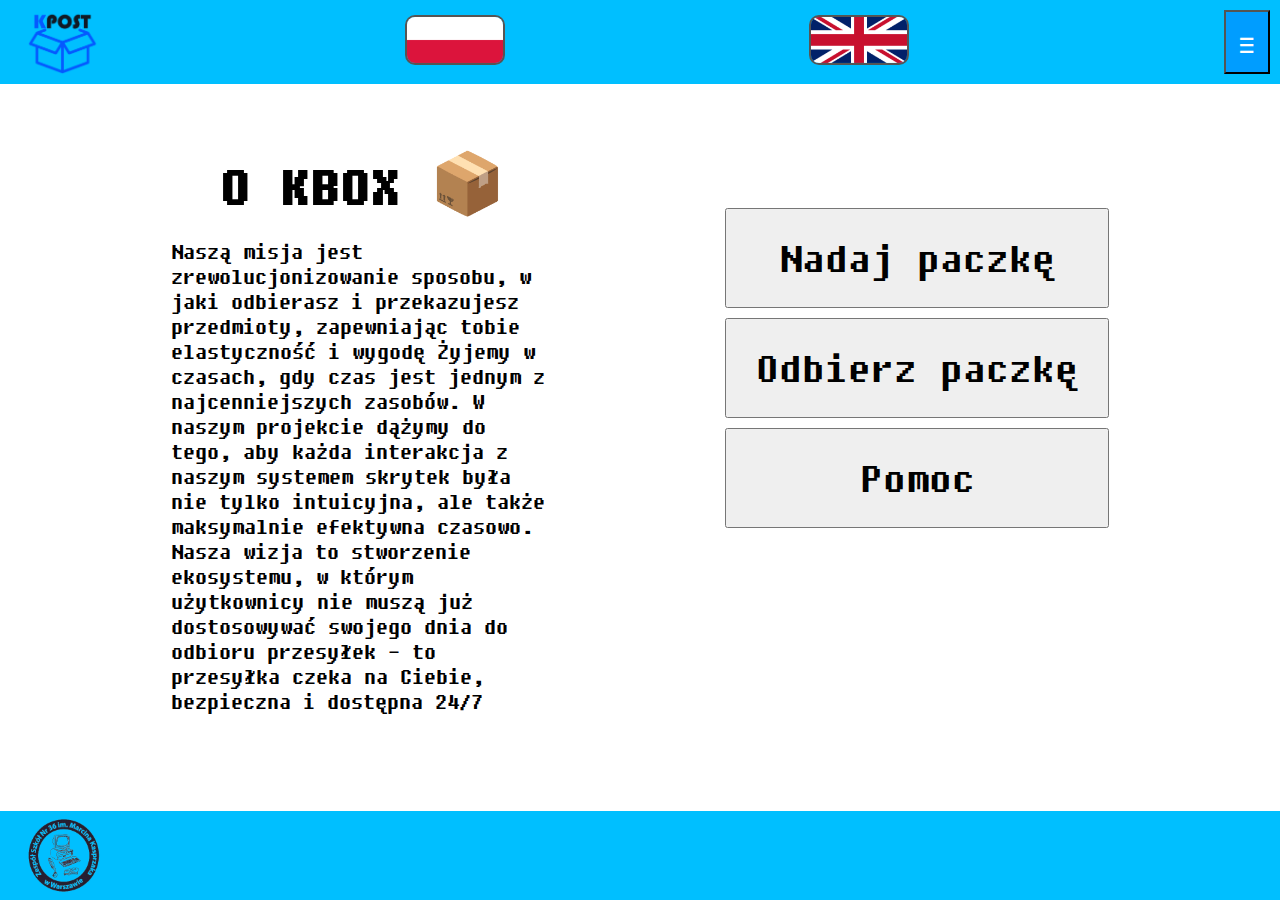
<file: index.html>
<!DOCTYPE html>
<html>

<head>
    <meta charset="utf-8">
    <meta name="viewport" content="width=device-width, initial-scale=1" />
    <title>KBOX - 📦</title>
    <link rel="stylesheet" href="style.css">
    <link rel="icon" type="icon" href="images/kpost_main.png">
</head>

<body>
    <header>
        <a href="index.html">
            <img class="logo" src="images/kpost_main.png" alt="kbox logo">
        </a>
        <a href="index.html">
            <img class="polish-flag" src="images/polish_button.png" alt="Polish flag">
        </a>

        <a href="index-eng.html">
            <img class="english-flag" src="images/english_button.png" alt="UK flag">
        </a>

        <div id="hamburger-menu">
            <button class="hamburger-button"> ☰ </button>
            <div class="nav-links">
                <a href="index.html">Home</a>
                <a href="nadaj.html">Nadaj paczkę</a>
                <a href="odbierz.html">Odbierz paczkę</a>
            </div>
        </div>
    </header>
    <div class="choose">
        <div class="about-us">
            <h2>O KBOX 📦</h2>
            <p style="margin-top: 20px">
                Naszą misja jest zrewolucjonizowanie sposobu, w jaki odbierasz i przekazujesz przedmioty, 
                zapewniając tobie elastyczność i wygodę
                Żyjemy w czasach, gdy czas jest jednym z najcenniejszych zasobów. W naszym projekcie dążymy do tego, aby
                każda interakcja z naszym systemem skrytek była nie tylko intuicyjna, ale
                także maksymalnie efektywna czasowo. Nasza wizja to stworzenie ekosystemu, w którym użytkownicy nie
                muszą już dostosowywać swojego dnia do odbioru przesyłek - to przesyłka czeka na Ciebie,
                bezpieczna i dostępna 24/7
            </p>
        </div>
        <div class="choose-button">
            <a href="nadaj.html"><button>Nadaj paczkę</button></a>
            <a href="odbierz.html"><button>Odbierz paczkę</button></a>
            <a href="pomoc.html"><button>Pomoc</button></a>
        </div>
    </div>
    <footer>
        <img class="kasprzak-logo" src="images/kasprzak-logo.jpg" alt="kasprzak-logo">
        <div class="clock">
            <h3 id="clockPL"></h3>
            <script src="script.js"></script>
        </div>
    </footer>
</body>

</html>
</file>
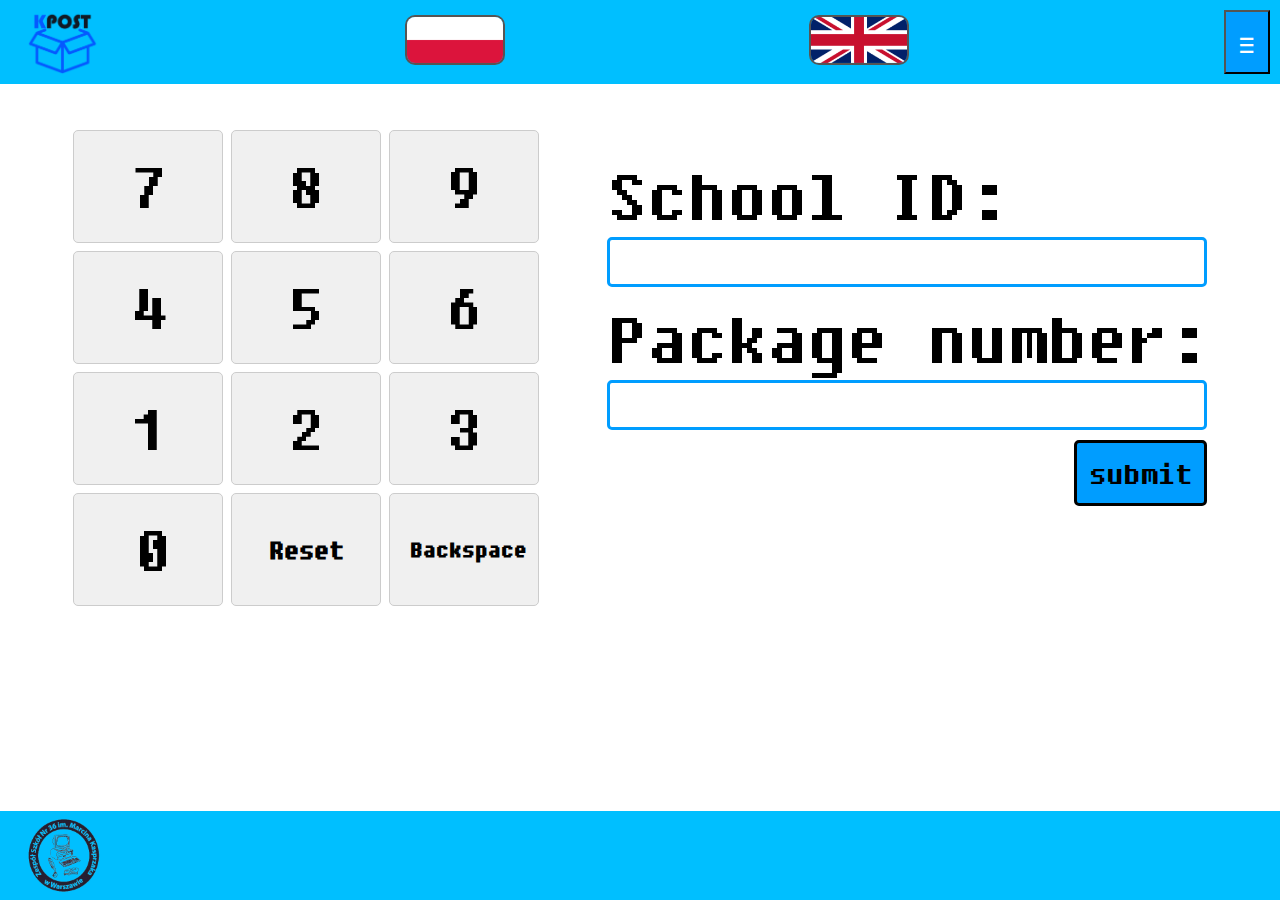
<file: collect.html>
<!DOCTYPE html>
<html>

<head>
    <meta charset="utf-8">
    <meta name="viewport" content="width=device-width, initial-scale=1" />
    <title>Collect the parcel - 📦</title>
    <link rel="stylesheet" href="style.css">
    <link rel="icon" type="icon" href="images/kpost_main.png">
    <script src="https://www.google.com/recaptcha/api.js" async defer></script>
</head>

<body>
    <header>
        <a href="index-eng.html">
            <img class="logo" src="images/kpost_main.png" alt="kbox logo">
        </a>
        <a href="odbierz.html">
            <img class="polish-flag" src="images/polish_button.png" alt="Polish flag">
        </a>

        <a href="collect.html">
            <img class="english-flag" src="images/english_button.png" alt="UK flag">
        </a>

        <div id="hamburger-menu">
            <button class="hamburger-button"> ☰ </button>
            <div class="nav-links">
                <a href="index-eng.html">Home</a>
                <a href="send.html">Send the parcel</a>
                <a href="collect.html">Collect the parcel</a>
                <script src="script.js"></script>
            </div>
        </div>
    </header>
    <div class="form-container">
        <div class="keyboard">
            <button type="button" onclick="addToInput('7')">7</button>
            <button type="button" onclick="addToInput('8')">8</button>
            <button type="button" onclick="addToInput('9')">9</button>
            <button type="button" onclick="addToInput('4')">4</button>
            <button type="button" onclick="addToInput('5')">5</button>
            <button type="button" onclick="addToInput('6')">6</button>
            <button type="button" onclick="addToInput('1')">1</button>
            <button type="button" onclick="addToInput('2')">2</button>
            <button type="button" onclick="addToInput('3')">3</button>
            <button type="button" onclick="addToInput('0')">0</button>
            <button type="button" onclick="resetForm()">Reset</button>
            <button type="button" onclick="backspaceForm()">Backspace</button>
            <script src="script.js"></script>
        </div>
        <form>
            <div>
                <label for="school_id">School ID:<br></label>
                <input type="tel" id="school_id" name="school_id" required minlength="5" maxlength="5" size="5">
            </div>

            <br>

            <div>
                <label for="tracking_number">Package number:<br></label>
                <input type="tel" id="tracking_number" name="tracking_number" required minlength="9" maxlength="9"
                    size="9">
            </div>



            <div class="submit-container">
                <div class="g-recaptcha" data-sitekey="6LdOFJwpAAAAAK6Lnacp1MI52mmZOoh86fQGjhQE"></div>
                <input type="submit" value="submit" />
            </div>
        </form>
    </div>
    <footer>
        <img class="kasprzak-logo" src="images/kasprzak-logo.jpg" alt="kasprzak-logo">
        <div class="clock">
            <h3 id="clockENG"></h3>
            <script src="script.js"></script>
        </div>
    </footer>
</body>

</html>
</file>
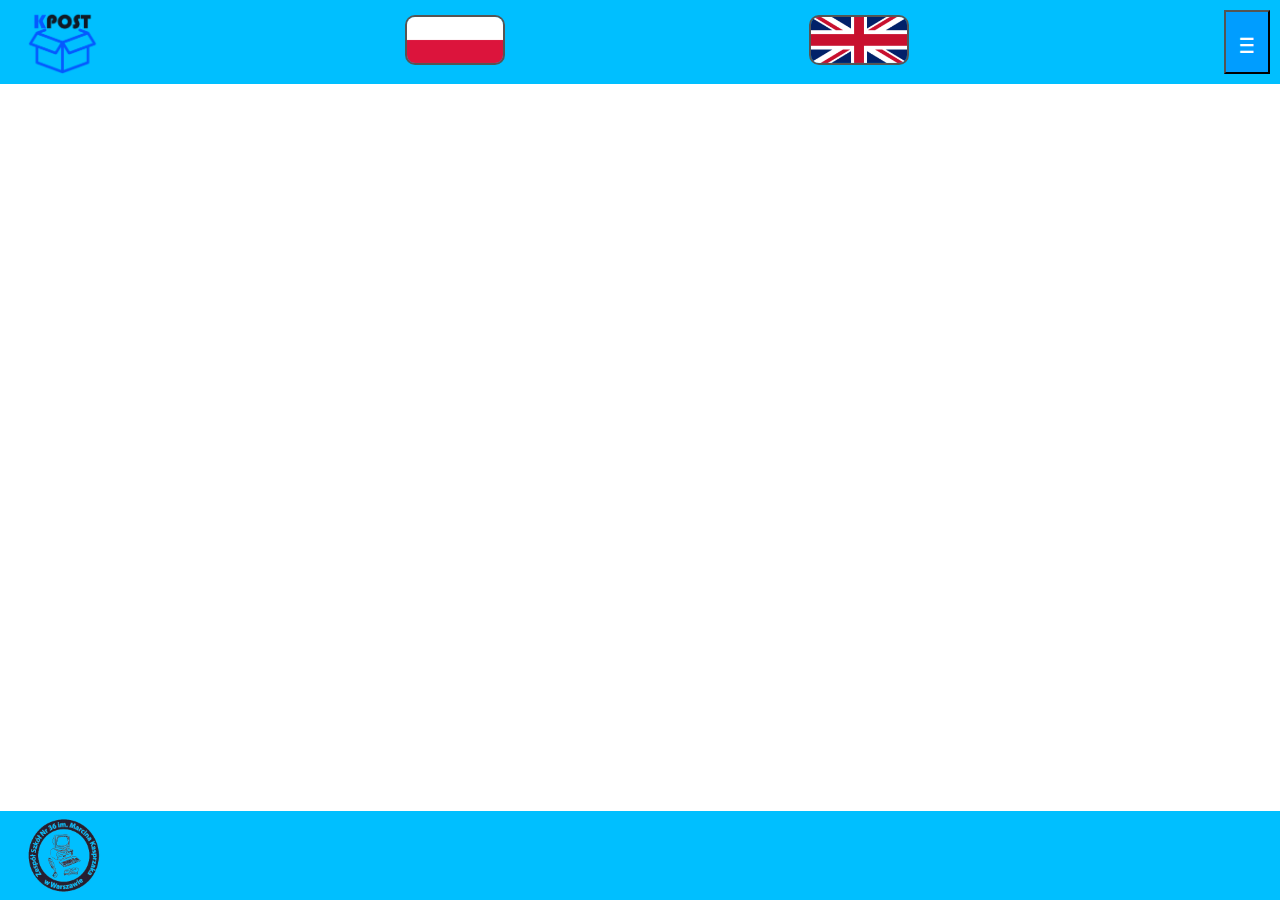
<file: help.html>
<!DOCTYPE html>
<html>

<head>
    <meta charset="utf-8">
    <meta name="viewport" content="width=device-width, initial-scale=1" />
    <title>Help - ⛑</title>
    <link rel="stylesheet" href="style.css">
    <link rel="icon" type="icon" href="images/kpost_main.png">
    <script src="script.js"></script>
</head>

<body>
    <header>
        <a href="index-eng.html">
            <img class="logo" src="images/kpost_main.png" alt="kbox logo">
        </a>
        <a href="pomoc.html">
            <img class="polish-flag" src="images/polish_button.png" alt="Polish flag">
        </a>

        <a href="help.html">
            <img class="english-flag" src="images/english_button.png" alt="UK flag">
        </a>

        <div id="hamburger-menu">
            <button class="hamburger-button"> ☰ </button>
            <div class="nav-links">
                <a href="index-eng.html">Home</a>
                <a href="send.html">Send the parcel</a>
                <a href="collect.html">Collect the parcel</a>
                <script src="script.js"></script>
            </div>
        </div>
    </header>
            
    <footer>
        <img class="kasprzak-logo" src="images/kasprzak-logo.jpg" alt="kasprzak-logo">
        <div class="clock">
            <h3 id="clockENG"></h3>
            <script src="script.js"></script>
        </div>
    </footer>
</body>

</html>
</file>
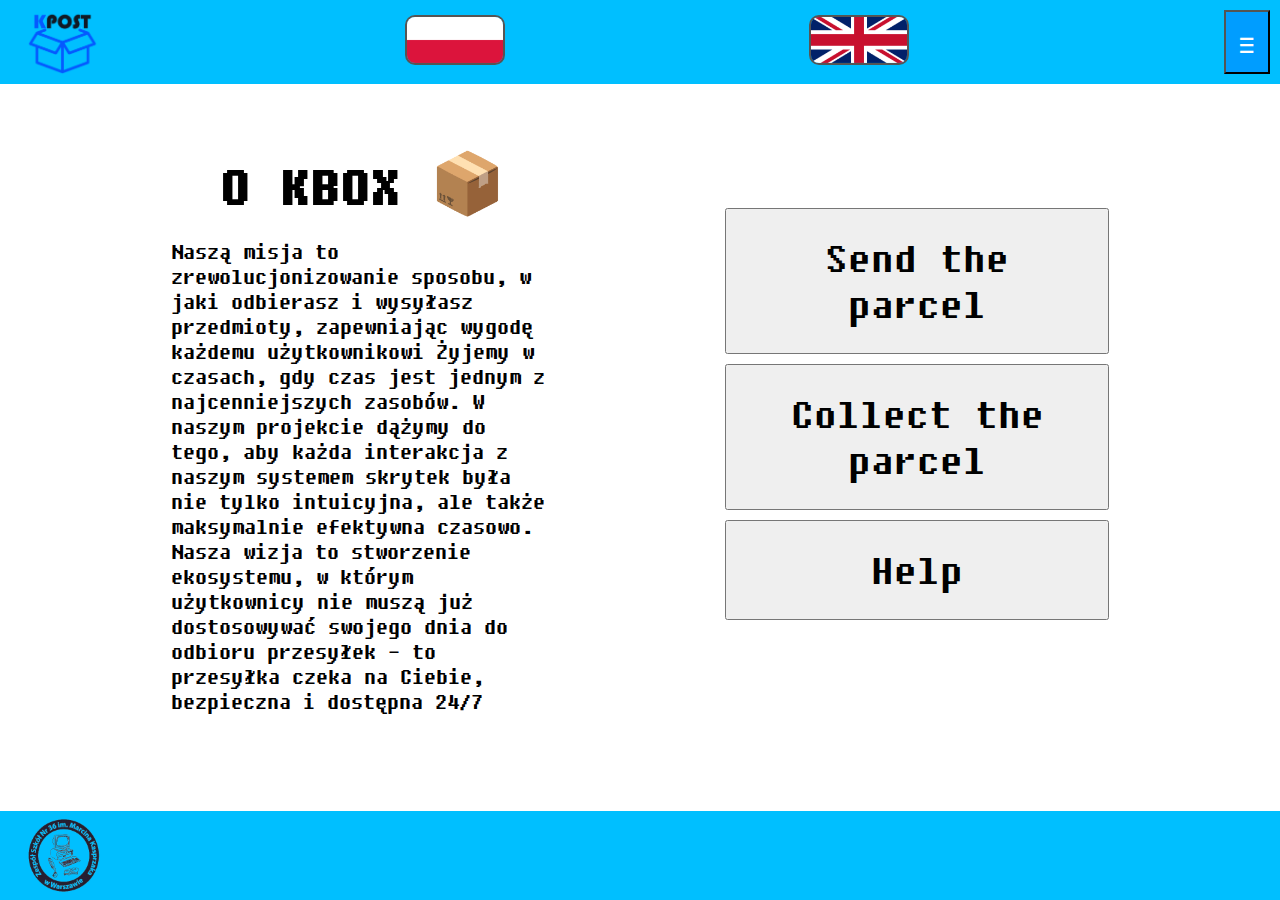
<file: index-eng.html>
<!DOCTYPE html>
<html>

<head>
    <meta charset="utf-8">
    <meta name="viewport" content="width=device-width, initial-scale=1" />
    <title>KBOX - 📦</title>
    <link rel="stylesheet" href="style.css">
    <link rel="icon" type="icon" href="images/kpost_main.png">
</head>

<body>
    <header>
        <a href="index-eng.html">
            <img class="logo" src="images/kpost_main.png" alt="kbox logo">
        </a>
        <a href="index.html">
            <img class="polish-flag" src="images/polish_button.png" alt="Polish flag">
        </a>

        <a href="index-eng.html">
            <img class="english-flag" src="images/english_button.png" alt="UK flag">
        </a>
        <div id="hamburger-menu">
            <button class="hamburger-button"> ☰ </button>
            <script src="script.js"></script>
            <div class="nav-links">
                <a href="index-eng.html">Home</a>
                <a href="send.html">Send the parcel</a>
                <a href="collect.html">Collect the parcel</a>
                <script src="script.js"></script>
            </div>
        </div>
    </header>
    <div class="choose">
        <div class="about-us">
            <h2>O KBOX 📦</h2>
            <p style="margin-top: 20px">
                Naszą misja to zrewolucjonizowanie sposobu, w jaki odbierasz i wysyłasz przedmioty, zapewniając wygodę
                każdemu użytkownikowi
                Żyjemy w czasach, gdy czas jest jednym z najcenniejszych zasobów. W naszym projekcie dążymy do tego, aby
                każda interakcja z naszym systemem skrytek była nie tylko intuicyjna, ale
                także maksymalnie efektywna czasowo. Nasza wizja to stworzenie ekosystemu, w którym użytkownicy nie
                muszą już dostosowywać swojego dnia do odbioru przesyłek - to przesyłka czeka na Ciebie,
                bezpieczna i dostępna 24/7
            </p>
        </div>
        <div class="choose-button">
            <a href="send.html"><button>Send the parcel</button></a>
            <a href="collect.html"><button>Collect the parcel</button></a>
            <a href="help.html"><button>Help</button></a>
        </div>
    </div>
    <footer>
        <img class="kasprzak-logo" src="images/kasprzak-logo.jpg" alt="kasprzak-logo">
        <div class="clock">
            <h3 id="clockENG"></h3>
            <script src="script.js"></script>
        </div>
    </footer>
</body>

</html>
</file>
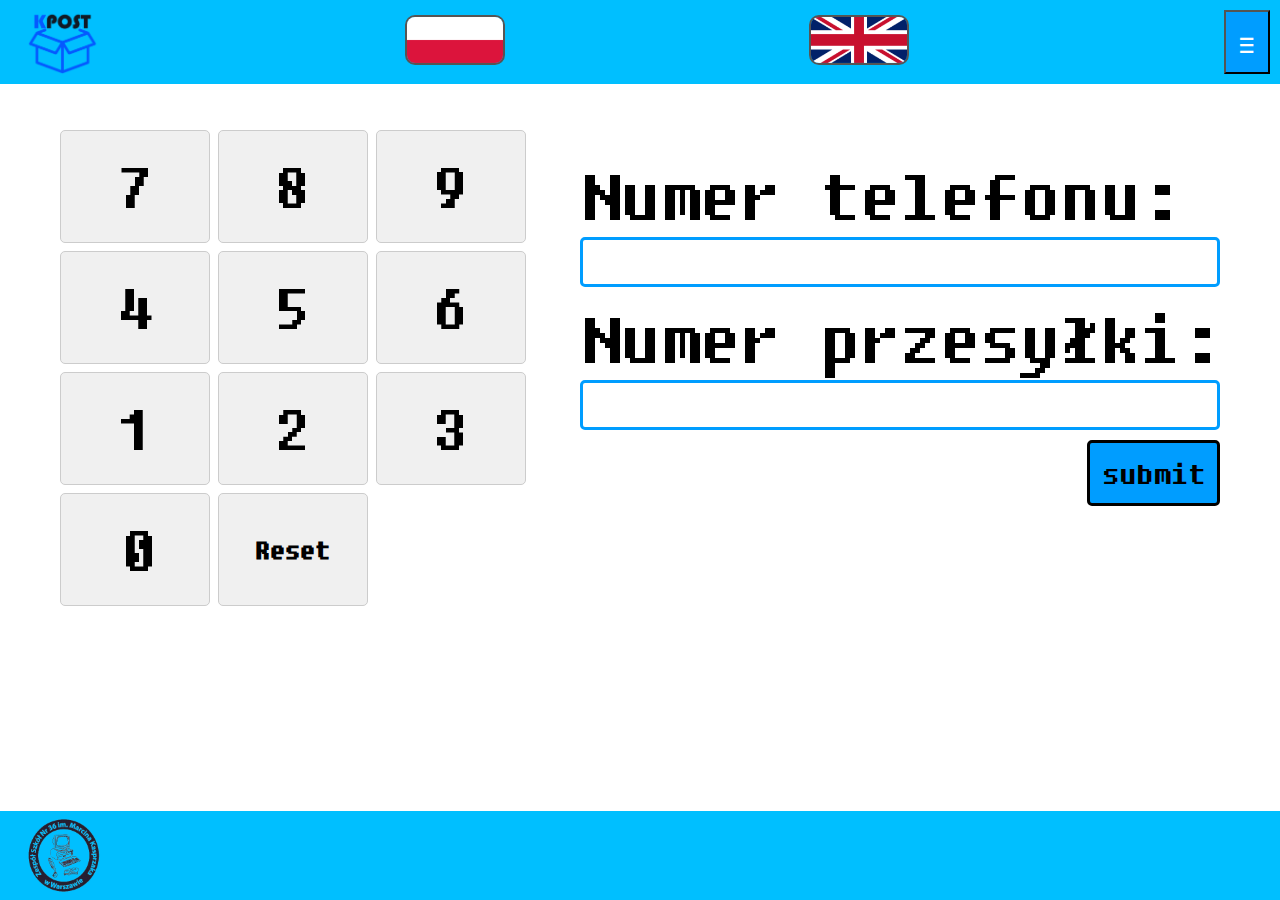
<file: nadaj.html>
<!DOCTYPE html>
<html>

<head>
    <meta charset="utf-8">
    <meta name="viewport" content="width=device-width, initial-scale=1" />
    <title>KBOX - 📦</title>
    <link rel="stylesheet" href="style.css">
    <link rel="icon" type="icon" href="images/kpost_main.png">
    <script src="https://www.google.com/recaptcha/api.js" async defer></script>
</head>

<body>
    <header>
        <a href="index.html">
            <img class="logo" src="images/kpost_main.png" alt="kbox logo">
        </a>
        <a href="nadaj.html">
            <img class="polish-flag" src="images/polish_button.png" alt="Polish flag">
        </a>

        <a href="send.html">
            <img class="english-flag" src="images/english_button.png" alt="UK flag">
        </a>
        <div id="hamburger-menu">
            <button class="hamburger-button"> ☰ </button>
            <script src="script.js"></script>
            <div class="nav-links">
                <a href="index.html">Home</a>
                <a href="nadaj.html">Nadaj paczkę</a>
                <a href="odbierz.html">Odbierz paczkę</a>
            </div>
        </div>
    </header>
    <div class="form-container">
        <div class="keyboard">
            <button type="button" onclick="addToInput('7')">7</button>
            <button type="button" onclick="addToInput('8')">8</button>
            <button type="button" onclick="addToInput('9')">9</button>
            <button type="button" onclick="addToInput('4')">4</button>
            <button type="button" onclick="addToInput('5')">5</button>
            <button type="button" onclick="addToInput('6')">6</button>
            <button type="button" onclick="addToInput('1')">1</button>
            <button type="button" onclick="addToInput('2')">2</button>
            <button type="button" onclick="addToInput('3')">3</button>
            <button type="button" onclick="addToInput('0')">0</button>
            <button type="button" onclick="resetForm()">Reset</button>
            <script src="script.js"></script>
        </div>
        <form>
            <div>
                <label for="phone_number">Numer telefonu:<br></label>
                <input type="tel" id="phone_number" name="phone_number" required minlength="9" maxlength="9" size="9">
            </div>

            <br>

            <div>
                <label for="tracking_number">Numer przesyłki:<br></label>
                <input type="tel" id="tracking_number" name="tracking_number" required minlength="9" maxlength="9"
                    size="9">
            </div>

            <div class="submit-container">
                <div class="g-recaptcha" data-sitekey="6LdOFJwpAAAAAK6Lnacp1MI52mmZOoh86fQGjhQE"></div>
                <input type="submit" value="submit" />
            </div>
        </form>
    </div>
    <footer>
        <img class="kasprzak-logo" src="images/kasprzak-logo.jpg" alt="kasprzak-logo">
        <div class="clock">
            <h3 id="clockPL"></h3>
            <script src="script.js"></script>
        </div>
    </footer>
</body>

</html>
</file>
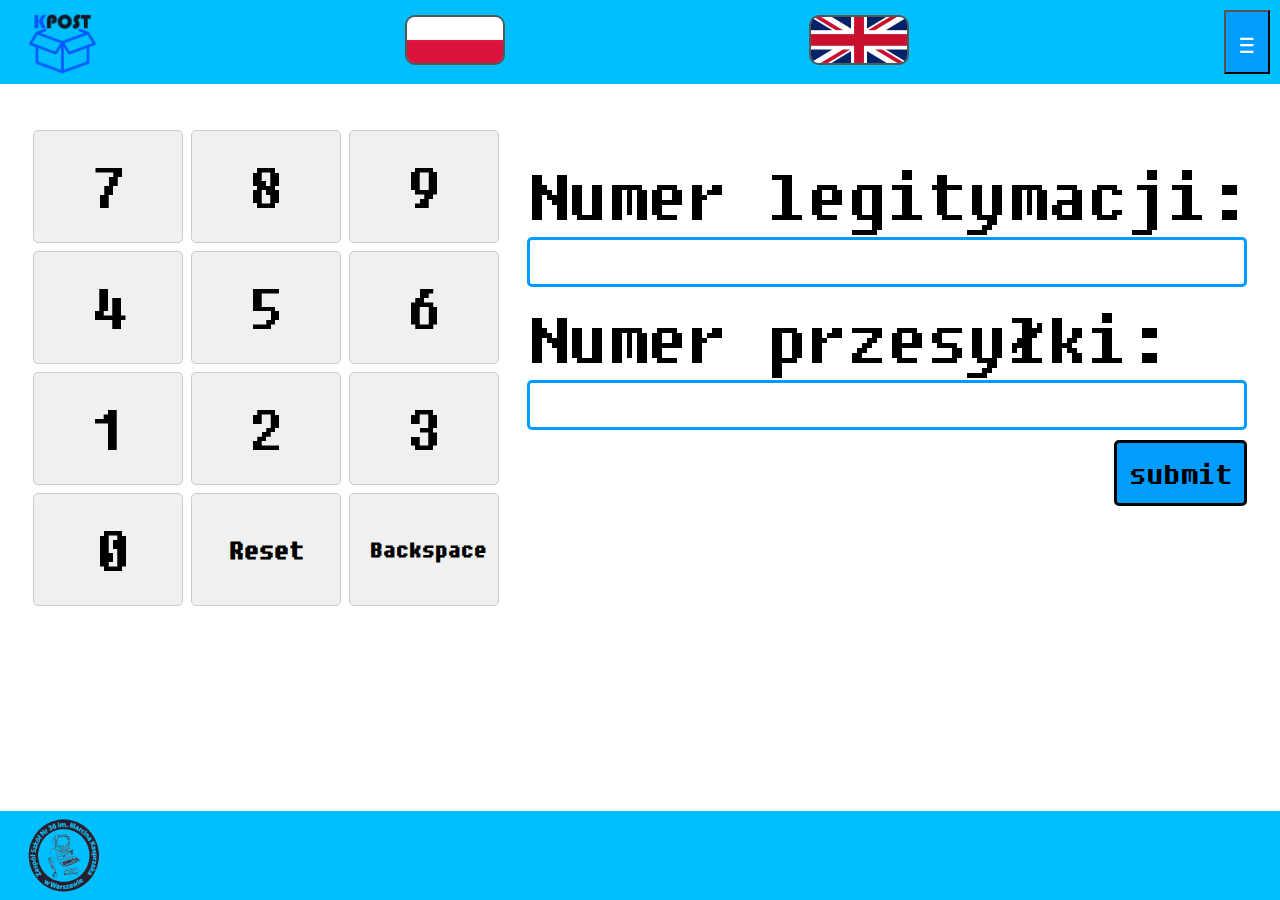
<file: odbierz.html>
<!DOCTYPE html>
<html>

<head>
    <meta charset="utf-8">
    <meta name="viewport" content="width=device-width, initial-scale=1" />
    <title>Odbierz przesyłkę - 📦</title>
    <link rel="stylesheet" href="style.css">
    <link rel="icon" type="icon" href="images/kpost_main.png">
    <script src="https://www.google.com/recaptcha/api.js" async defer></script>
</head>

<body>
    <header>
        <a href="index.html">
            <img class="logo" src="images/kpost_main.png" alt="kbox logo">
        </a>
        <a href="odbierz.html">
            <img class="polish-flag" src="images/polish_button.png" alt="Polish flag">
        </a>

        <a href="collect.html">
            <img class="english-flag" src="images/english_button.png" alt="UK flag">
        </a>
        <div id="hamburger-menu">
            <button class="hamburger-button"> ☰ </button>
            <script src="script.js"></script>
            <div class="nav-links">
                <a href="index.html">Home</a>
                <a href="nadaj.html">Nadaj paczkę</a>
                <a href="odbierz.html">Odbierz paczkę</a>
            </div>
        </div>
    </header>
    <div class="form-container">
        <div class="keyboard">
            <button type="button" onclick="addToInput('7')">7</button>
            <button type="button" onclick="addToInput('8')">8</button>
            <button type="button" onclick="addToInput('9')">9</button>
            <button type="button" onclick="addToInput('4')">4</button>
            <button type="button" onclick="addToInput('5')">5</button>
            <button type="button" onclick="addToInput('6')">6</button>
            <button type="button" onclick="addToInput('1')">1</button>
            <button type="button" onclick="addToInput('2')">2</button>
            <button type="button" onclick="addToInput('3')">3</button>
            <button type="button" onclick="addToInput('0')">0</button>
            <button type="button" onclick="resetForm()">Reset</button>
            <button type="button" onclick="backspaceForm()">Backspace</button>
            <script src="script.js"></script>
        </div>
        <form>
            <div>
                <label for="school_id">Numer legitymacji:<br></label>
                <input type="tel" id="school_id" name="school_id" required minlength="5" maxlength="5" size="5">
            </div>

            <br>

            <div>
                <label for="tracking_number">Numer przesyłki:<br></label>
                <input type="tel" id="tracking_number" name="tracking_number" required minlength="9" maxlength="9"
                    size="9">
            </div>

            <div class="submit-container">
                <div class="g-recaptcha" data-sitekey="6LdOFJwpAAAAAK6Lnacp1MI52mmZOoh86fQGjhQE"></div>
                <input type="submit" value="submit" />
            </div>
        </form>
    </div>
    <footer>
        <img class="kasprzak-logo" src="images/kasprzak-logo.jpg" alt="kasprzak-logo">
        <div class="clock">
            <h3 id="clockPL"></h3>
            <script src="script.js"></script>
        </div>
    </footer>
</body>

</html>
</file>
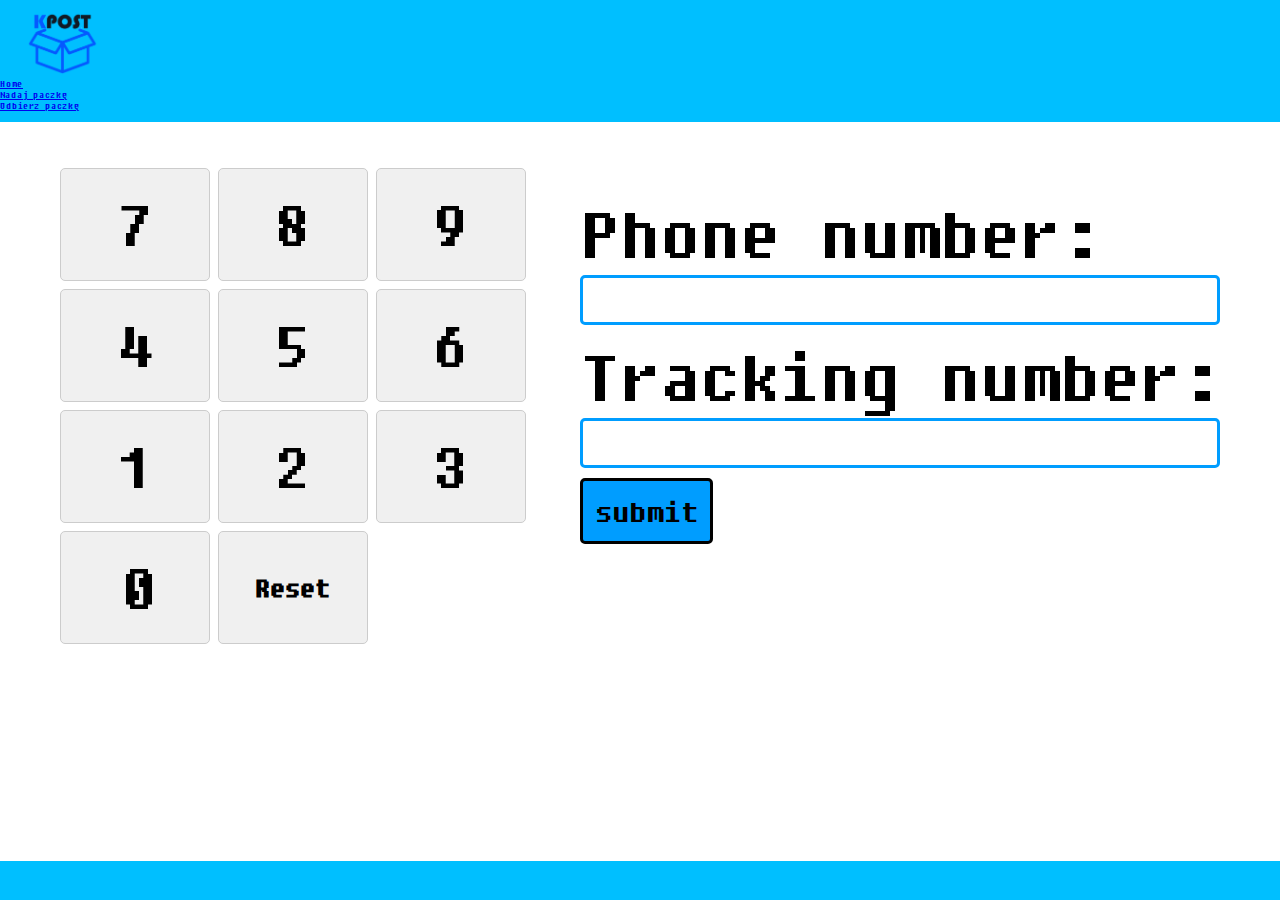
<file: polish.html>
<!DOCTYPE html>
<html>

<head>
    <meta charset="utf-8">
    <meta name="viewport" content="width=device-width, initial-scale=1" />
    <title>KBOX - 📦</title>
    <link rel="stylesheet" href="style.css">
    <link rel="icon" type="icon" href="images/kpost_main.png">
</head>

<body>
    <header>
        <nav class="navbar">
            <img class="logo" src="images/kpost_main.png" alt="kpost logo"></a>
            <ul>
                <li><a href="index.html">Home</a></li>
                <li><a href="polish.html">Nadaj paczkę</a></li>
                <li><a href="x">Odbierz paczkę</a></li>
                <li><a href="x"></a></li>
            </ul>
        </nav>
    </header>
    <div class="form-container">
        <div class="keyboard">
            <button type="button" onclick="addToInput('7')">7</button>
            <button type="button" onclick="addToInput('8')">8</button>
            <button type="button" onclick="addToInput('9')">9</button>
            <button type="button" onclick="addToInput('4')">4</button>
            <button type="button" onclick="addToInput('5')">5</button>
            <button type="button" onclick="addToInput('6')">6</button>
            <button type="button" onclick="addToInput('1')">1</button>
            <button type="button" onclick="addToInput('2')">2</button>
            <button type="button" onclick="addToInput('3')">3</button>
            <button type="button" onclick="addToInput('0')">0</button>
            <button type="button" onclick="resetForm()">Reset</button>
            <script src="script.js"></script>
        </div>
        <form>
            <div>
                <label for="phone_number">Phone number:<br></label>
                <input type="tel" id="phone_number" name="phone_number" required minlength="9" maxlength="9" size="9">
            </div>

            <br>

            <div>
                <label for="tracking_number">Tracking number:<br></label>
                <input type="tel" id="tracking_number" name="tracking_number" required minlength="9" maxlength="9"
                    size="9">
            </div>

            <div class="submit-container">
                <input type="submit" value="submit" />
            </div>
        </form>
    </div>
    <footer>
        <div class="clock">
            <h3 id="clock"></h3>
            <script src="script.js"></script>
        </div>
    </footer>
</body>

</html>
</file>
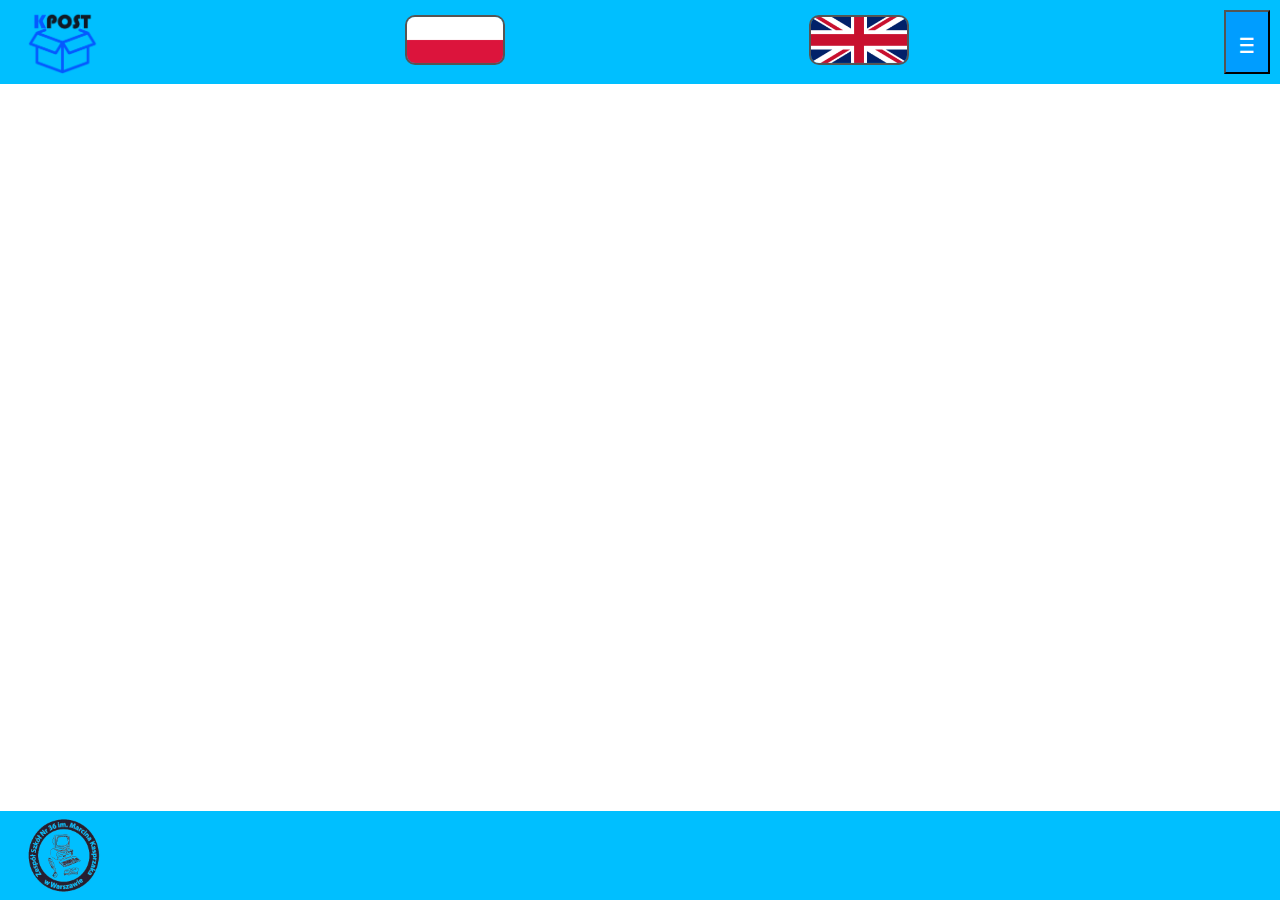
<file: pomoc.html>
<!DOCTYPE html>
<html>

<head>
    <meta charset="utf-8">
    <meta name="viewport" content="width=device-width, initial-scale=1" />
    <title>Pomoc - 📦</title>
    <link rel="stylesheet" href="style.css">
    <link rel="icon" type="icon" href="images/kpost_main.png">
</head>

<body>
    <header>
        <a href="index.html">
            <img class="logo" src="images/kpost_main.png" alt="kbox logo">
        </a>
        <a href="help.html">
            <img class="polish-flag" src="images/polish_button.png" alt="Polish flag">
        </a>

        <a href="pomoc.html">
            <img class="english-flag" src="images/english_button.png" alt="UK flag">
        </a>
        <div id="hamburger-menu">
            <button class="hamburger-button"> ☰ </button>
            <script src="script.js"></script>
            <div class="nav-links">
                <a href="index.html">Home</a>
                <a href="nadaj.html">Nadaj paczkę</a>
                <a href="odbierz.html">Odbierz paczkę</a>
            </div>
        </div>
    </header>
            
    <footer>
        <img class="kasprzak-logo" src="images/kasprzak-logo.jpg" alt="kasprzak-logo">
        <div class="clock">
            <h3 id="clockPL"></h3>
            <script src="script.js"></script>
        </div>
    </footer>
</body>

</html>
</file>
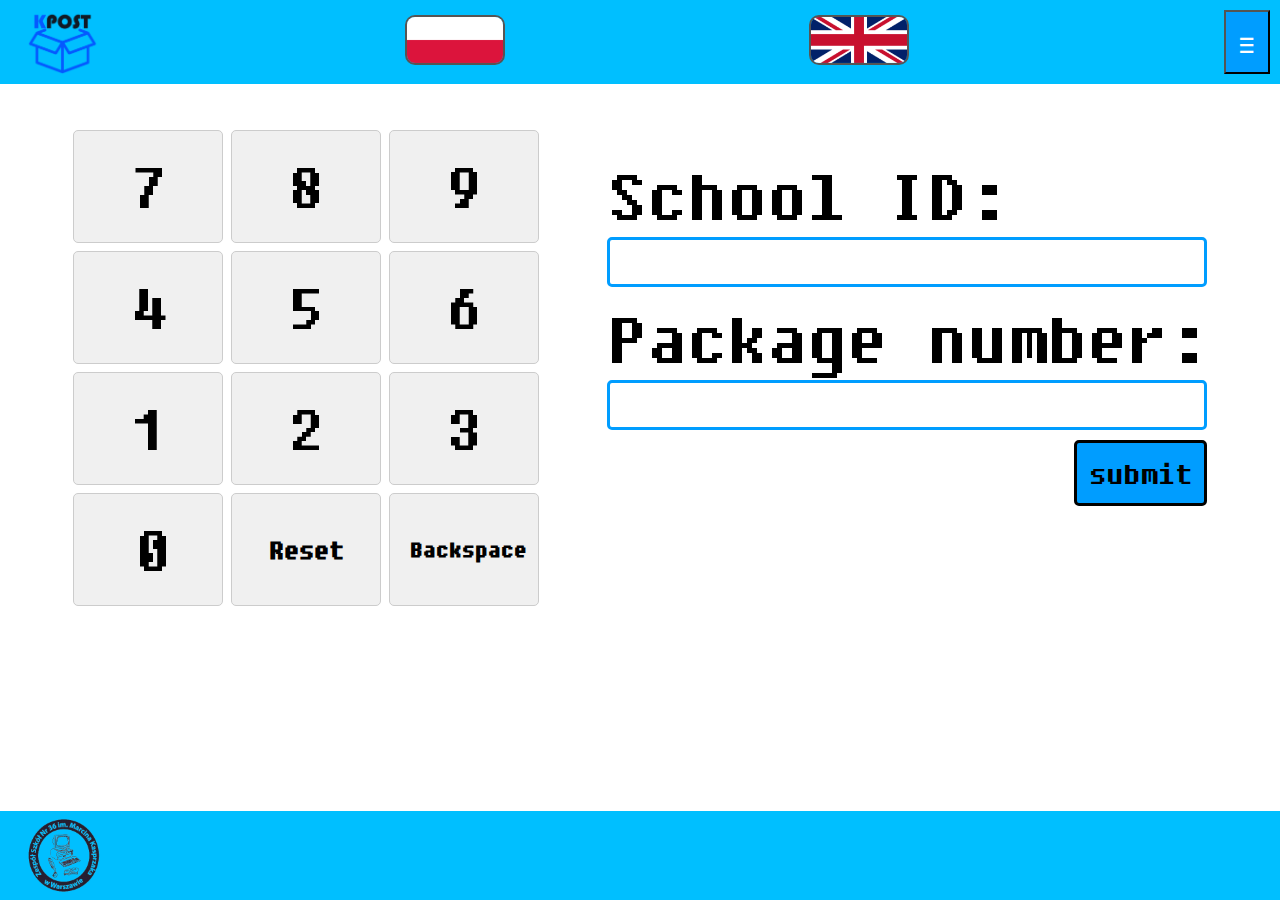
<file: send.html>
<!DOCTYPE html>
<html>

<head>
    <meta charset="utf-8">
    <meta name="viewport" content="width=device-width, initial-scale=1" />
    <title>Send the parcel - 📦</title>
    <link rel="stylesheet" href="style.css">
    <link rel="icon" type="icon" href="images/kpost_main.png">
    <script src="https://www.google.com/recaptcha/api.js" async defer></script>
</head>

<body>
    <header>
        <a href="index.html">
            <img class="logo" src="images/kpost_main.png" alt="kbox logo">
        </a>
        <a href="index.html">
            <img class="polish-flag" src="images/polish_button.png" alt="Polish flag">
        </a>

        <a href="index-eng.html">
            <img class="english-flag" src="images/english_button.png" alt="UK flag">
        </a>
        <div id="hamburger-menu">
            <button class="hamburger-button"> ☰ </button>
            <div class="nav-links">
                <a href="index-eng.html">Home</a>
                <a href="send.html">Send the parcel</a>
                <a href="collect.html">Collect the parcel</a>
                <script src="script.js"></script>
            </div>
        </div>
    </header>
    <div class="form-container">
        <div class="keyboard">
            <button type="button" onclick="addToInput('7')">7</button>
            <button type="button" onclick="addToInput('8')">8</button>
            <button type="button" onclick="addToInput('9')">9</button>
            <button type="button" onclick="addToInput('4')">4</button>
            <button type="button" onclick="addToInput('5')">5</button>
            <button type="button" onclick="addToInput('6')">6</button>
            <button type="button" onclick="addToInput('1')">1</button>
            <button type="button" onclick="addToInput('2')">2</button>
            <button type="button" onclick="addToInput('3')">3</button>
            <button type="button" onclick="addToInput('0')">0</button>
            <button type="button" onclick="resetForm()">Reset</button>
            <button type="button" onclick="backspaceForm()">Backspace</button>
            <script src="script.js"></script>
        </div>
        <form>
            <div>
                <label for="school_id">School ID:<br></label>
                <input type="tel" id="school_id" name="school_id" required minlength="5" maxlength="5" size="5">
            </div>

            <br>

            <div>
                <label for="tracking_number">Package number:<br></label>
                <input type="tel" id="tracking_number" name="tracking_number" required minlength="9" maxlength="9"
                    size="9">
            </div>

            <div class="submit-container">
                <div class="g-recaptcha" data-sitekey="6LdOFJwpAAAAAK6Lnacp1MI52mmZOoh86fQGjhQE"></div>
                <input type="submit" value="submit" />
            </div>
        </form>
    </div>
    <footer>
        <img class="kasprzak-logo" src="images/kasprzak-logo.jpg" alt="kasprzak-logo">
        <div class="clock">
            <h3 id="clockENG"></h3>
            <script src="script.js"></script>
        </div>
    </footer>
</body>

</html>
</file>
<file: style.css>
@font-face {
    font-family: 'fixedsys';
    src: url(fonts/Fixedsys.ttf);
}

/* Global settings */

* {
    padding: 0;
    margin: 0;
    box-sizing: border-box;
    font-family: 'fixedsys';
}

html {
    font-size: 10px;
    overflow-x: hidden;
}

header {
    background-color: hsl(195, 100%, 50%);
    display: flex;
    justify-content: space-between;
}


.hamburger-button {
    background-color: hsl(203, 100%, 50%);
    color: white;
    padding: 12px;
    font-size: 35px;
    cursor: pointer;
    margin: 10px;
 }
 
 .english-flag, .polish-flag {
    margin-top: 15px;
    width: 100px;
    height: 50px;
    border: 2px solid #555; 
    border-radius: 10px; 
    cursor: pointer; 
}

.nav-links {
    display: none;
    background-color: hsl(203, 100%, 50%);
    position: absolute;
    right: 10px;
    padding-top: 10px;
 }
 
 .nav-links a {
    display: grid;
    padding: 15px;
    color: white;
    text-decoration: none;
    font-size: 25px;
    padding-left: 20px;
 }

 .nav-links a:hover {
    background-color: hsl(200, 100%, 50%);
 }
 

.logo {
    width: 75px;
    margin-left: 25px;
    margin-top: 10px;
}


.form-container {
    display: flex;
    justify-content: space-evenly;
    margin-top: 2%;
}

/* Text upon fields */
form label {
    color: black;
    font-size: 80px;
}

/* Styling entries fields */
form input[type="tel"] {
    margin-top: 2px;
    border: 3px solid hsl(203, 100%, 50%);
    border-radius: 5px;
    width: 100%;
    height: 50px;
    font-size: 55px;
}

form input[type="tel"]:hover {
    border: 4px solid black;
}

/* Submit button - container*/
.submit-container {
    display: flex;
    justify-content: space-between;
    flex-wrap: wrap;
}

/* Submit button */
form input[type="submit"] {
    padding: 12px;
    margin-top: 10px;
    background-color: hsl(203, 100%, 50%);
    border-radius: 5px;
    border: 3px solid black;
    cursor: pointer;
    font-size: 35px;
}

form input[type="submit"]:hover {
    background-color: hsl(203, 100%, 70%);
    border-color: black;
    color: white;
}

input[type="tel"]:hover,
input[type="tel"]:focus {
    background-color: #D6E4FA;
}

form {
    justify-content: center;
    align-items: center;
    margin: 45px 20px 45px 5px;
}


.keyboard {
    display: grid;
    grid-template-columns: repeat(3, 150px);
    gap: 8px;
    margin: 20px 10px 20px 20px;
}

/* .keyboard button:nth-child(11) {
    grid-column: span 2;
} */

.keyboard button:nth-child(11)
{
    font-size: 30px;
    font-weight: bold;
}

.keyboard button:nth-child(12) {
    font-size: 25px;
    font-weight: bold;
}

.keyboard button {
    padding: 20px 20px;
    font-size: 70px;
    background-color: #f0f0f0;
    border: 1.5px solid #ccc;
    border-radius: 5px;
    cursor: pointer;
    text-align: center;
}

.keyboard button:hover {
    background-color: #e0e0e0;
}

footer {
    background-color: #00BFFF;
    display: flex;
    justify-content: space-between;
    padding: 7px;
    position: fixed;
    bottom: 0;
    width: 100%;
    margin-top: 150px;
}

.clock {
    font-size: 25px;
    justify-content: center;
    margin-top: 25px;
    margin-right: 15px;
}

.kasprzak-logo {
    justify-content: left;
    width: 75px;
    height: 75px;
    margin: 0 0 0 20px;
}

.languages-container {
    justify-content: space-evenly;
    display: flex;
    flex-wrap: wrap;
    margin: 80px 0 0 0;
}

.polish_button {
    border: 5px outset hsl(195, 100%, 50%);
    border-radius: 5px;
}

.english_button {
    border: 5px outset hsl(195, 100%, 50%);
    border-radius: 5px;
}

section h1 {
    text-align: center;
    font-size: 50px;
    margin-top: 110px;
}

.choose {
    margin: 5% 0 0 0;
    justify-content: space-evenly;
    display: flex;
    font-size: 40px;
}

.choose h2 {
    text-align: center;
}

.choose p {
    font-size: 24px;
}

.choose-button {
    flex-basis: max(30%, 250px);
    margin-top: 50px;
}

.choose-button a {
    display: grid;
    text-decoration: none;
    cursor: pointer;
    margin: 10px 0 10px 0;
}

.choose-button button {
    cursor: pointer;
    width: 100%;
    font-size: 45px;
    padding: 25px;
}


.about-us {
    flex-basis: 30%;
    justify-content: left;
}

.g-recaptcha {
    margin-top: 10px;
}


@media (max-width: 520px) {
    .form-container {
        margin-left: 8px;
        padding: 0px;
    }

    .form-container label {
        font-size: 40px;
    }

    .submit-container {
        margin: 0 0 0 8px;
    }

    .keyboard {
        display: none;
    }

    .clock {
        display: none;
    }

    .choose {
        margin-top: 0px;
        flex-direction: column;
    }

    .choose-button {
        margin: 20px;
        order: 0;
    }

    .about-us h2{
        text-align: center;
    }

    .about-us {
        margin: -10px 20px 20px 20px;
        order: 1;
        text-align: center;
    }
    

}
</file>
